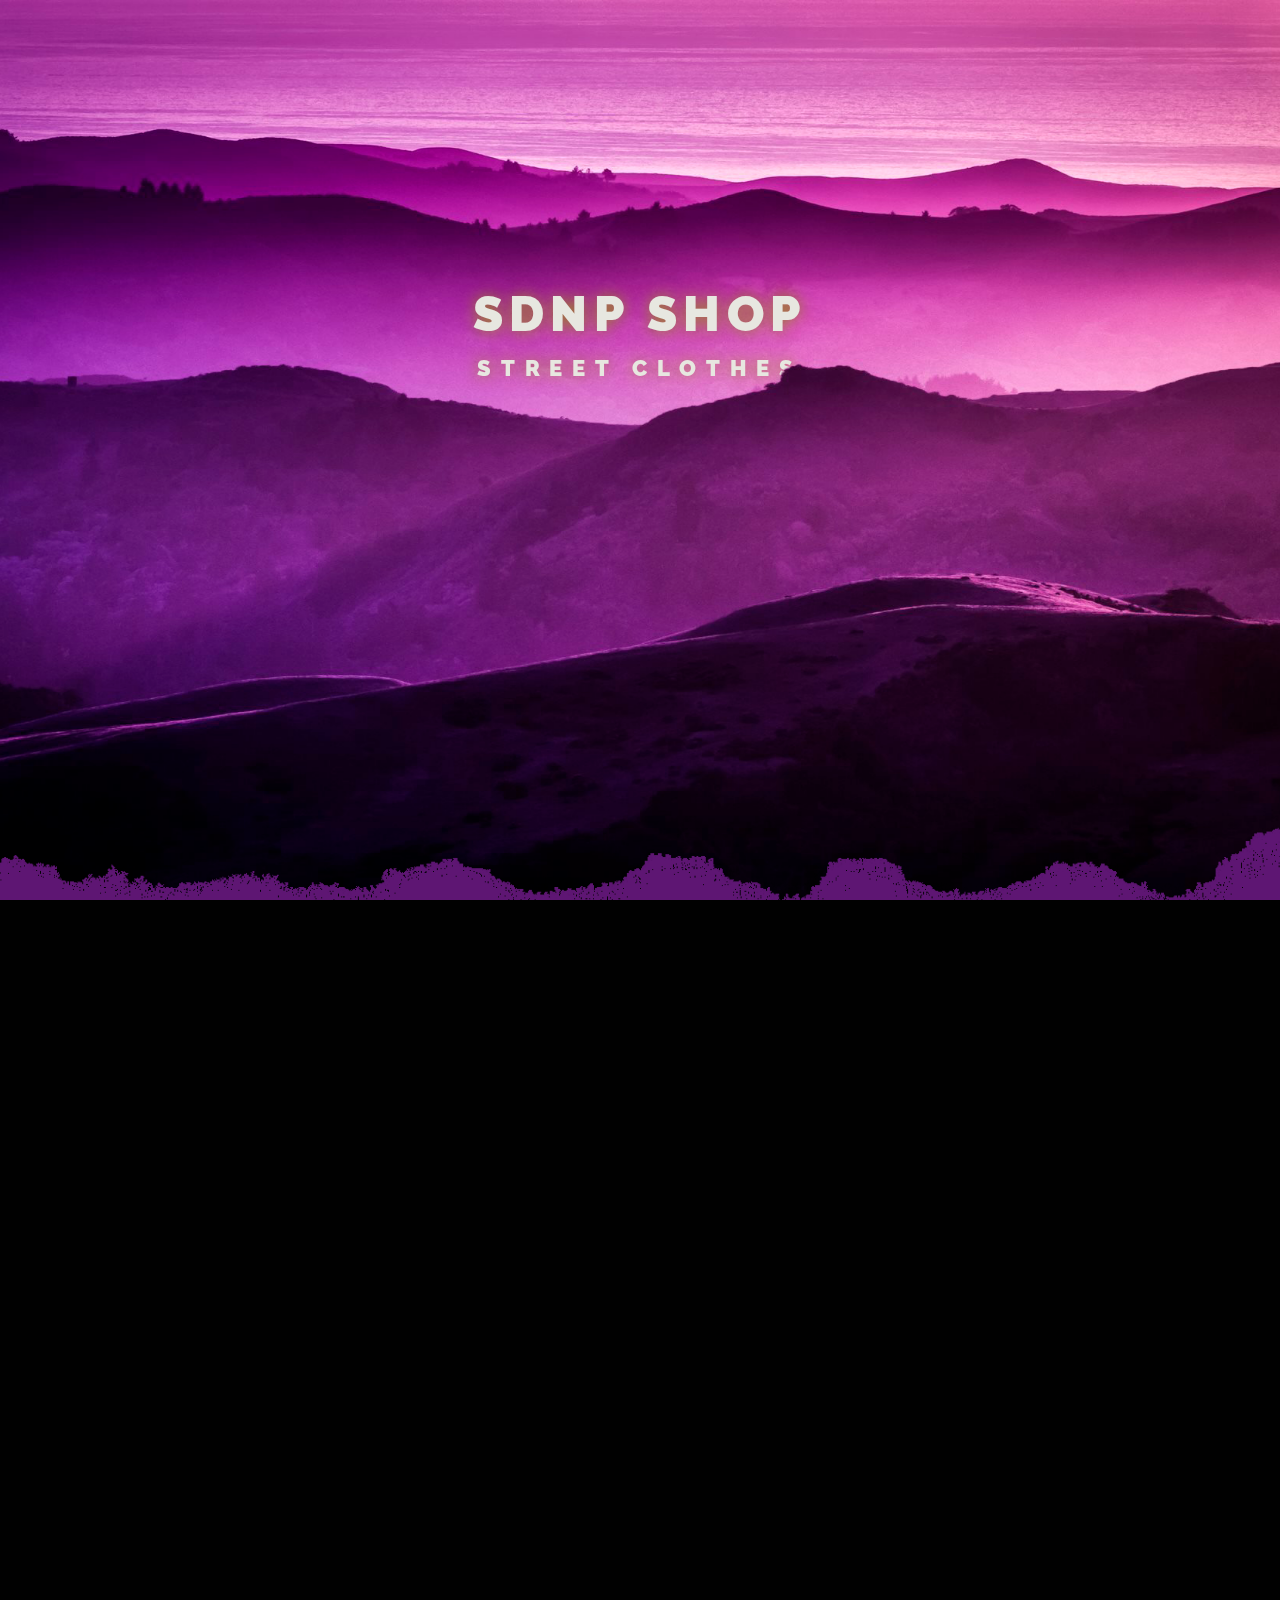
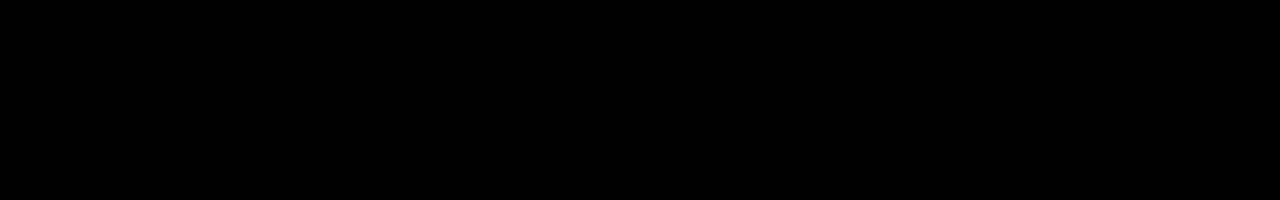
<file: SDNPshop/myfirstproject/index.html>
<!DOCTYPE html>
<html lang="en">
<head>

	<meta charset="UTF-8">
	<meta http-equiv="X-UA-Compatible" content="IE=edge">
	<meta name="viewport" content="width=device-width, initial-scale=1.0">

	<title>Document</title>

	<link rel="stylesheet" href="css/main.css">

	<script src="libs/gsap/gsap.min.js" defer></script>
	<script src="libs/gsap/ScrollTrigger.min.js" defer></script>
	<script src="libs/gsap/ScrollSmoother.min.js" defer></script>

	<script src="js/app.js" defer></script>

</head>
<body>

	<div class="wrapper">
		<div class="content">

			<header class="main-header">
				<div class="layers">
					<div class="layer__header">
						<div class="layers__caption">SDNP shop</div>
						<div class="layers__title">Street clothes</div>
					</div>
					<div class="layer layers__base" style="background-image: url(img/layer2.3.png);"></div>
					<div class="layer layers__middle" style="background-image: url(img/layer2.png);"></div>
					<div class="layer layers__front" style="background-image: url(img/layer2.1.png);"></div>
				</div>
			</header>
		
			<article class="main-article" style="background-image: url();">
				<div class="main-article__content">
					<h2 class="main-article__header"><a href="./Футболки.html" class="header-menu_link">Тут должен быть основыной сайт)</a></h2>
					<p class="main-article__paragraph"></p>
				</div>
				<div class="copy">© SDNP.inc</div>
			</article>

		</div>
	</div>

</body>
</html>
</file>
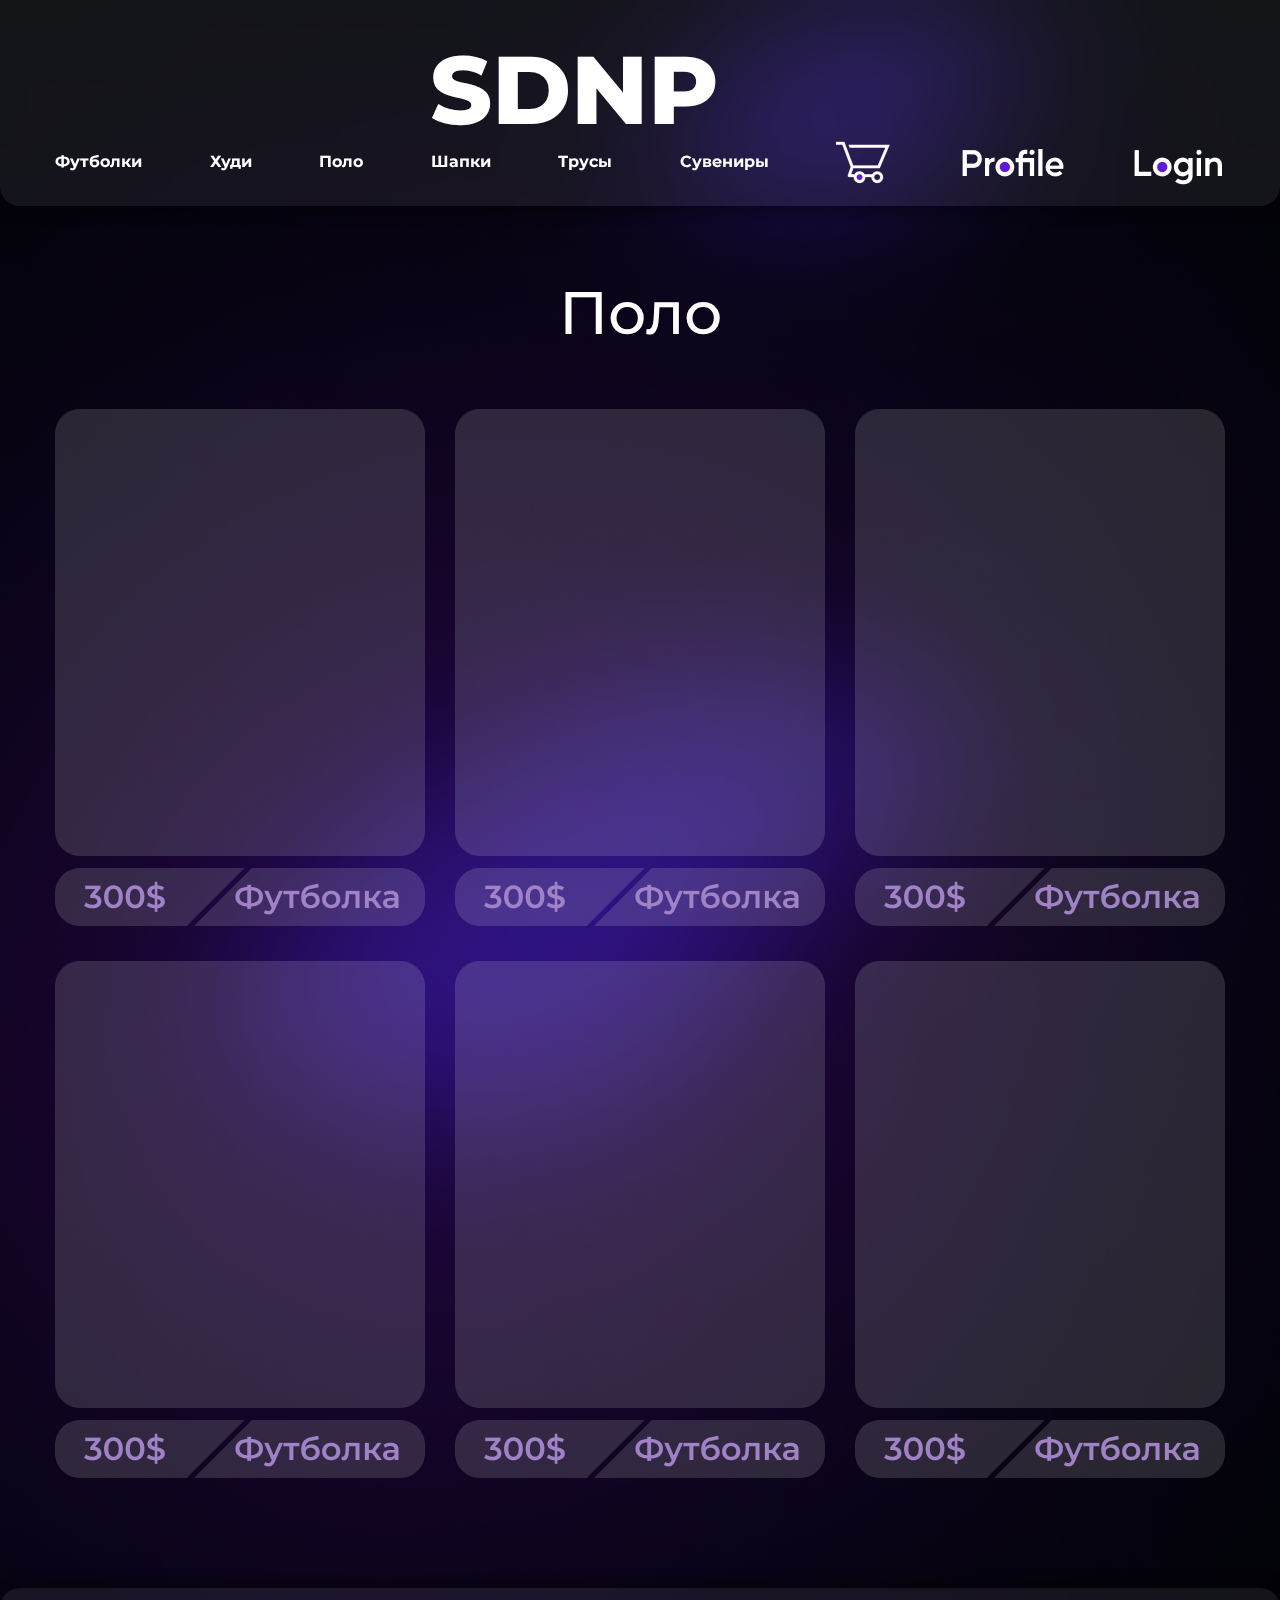
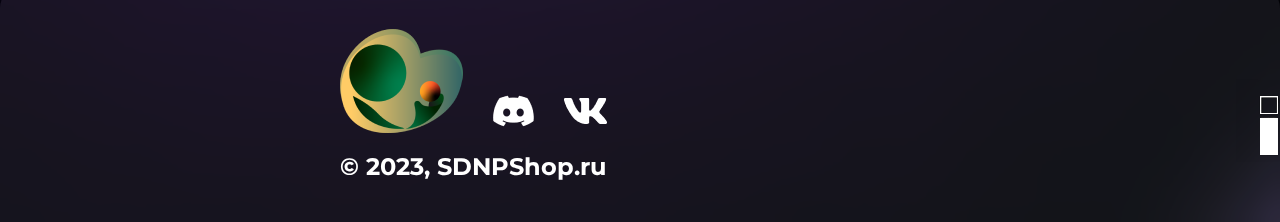
<file: SDNPshop/myfirstproject/Поло.html>
<!DOCTYPE html>
<html lang="ru">
  <head>
    <meta charset="UTF-8"/>
    <link rel="stylesheet" href="css/style.css" />
    <title>SDNPShop</title>
  </head>
  <body>
    <nav class="header">
      <div class="header-logo">
        <a href="./index.html" class="logo">
          <strong>SDNP</strong><small>Shop</small>
        </a>
      </div>
      <ul class="header-menu">
        <li class="header-menu_item"><a href="./Футболки.html" class="header-menu_link">Футболки</a></li>
        <li class="header-menu_item"><a href="./Худи.html" class="header-menu_link">Худи</a></li>
        <li class="header-menu_item"><a href="./Поло.html" class="header-menu_link">Поло</a></li>
        <li class="header-menu_item"><a href="./Шапки.html" class="header-menu_link">Шапки</a></li>
        <li class="header-menu_item"><a href="./Трусы.html" class="header-menu_link">Трусы</a></li>
        <li class="header-menu_item"><a href="./Сувениры.html" class="header-menu_link">Сувениры</a></li>
        <li class="header-menu_img"><a href="#" class="header-menu_img"><img src="img/корзина.png"></a></li>
        <li class="header-menu_img"><a href="#" class="header-menu_img"><img src="img/profile.png"></a></li>
        <li class="header-menu_img"><a href="#" class="header-menu_img"><img src="img/Login.png"></a></li>
      </ul>
    </nav>


    <main class="section">
      <div class="container">
        <h1 class="title-1">Поло</h1>
        <ul class="projects">
          <li class="project">
            <img src="img/image.png" alt="" class="project_img">
            <button class="project_title">
              <img src="img/button.png" alt="" class="project_button">
            </button>
          </li>
          <li class="project">
            <img src="img/image.png" alt="" class="project_img">
            <button class="project_title">
              <img src="img/button.png" alt="" class="project_button">
            </button>
          </li>
          <li class="project">
            <img src="img/image.png" alt="" class="project_img">
            <button class="project_title">
              <img src="img/button.png" alt="" class="project_button">
            </button>
          </li>
          <li class="project">
            <img src="img/image.png" alt="" class="project_img">
            <button class="project_title">
              <img src="img/button.png" alt="" class="project_button">
            </button>
          </li>
          <li class="project">
            <img src="img/image.png" alt="" class="project_img">
            <button class="project_title">
              <img src="img/button.png" alt="" class="project_button">
            </button>
          </li>
          <li class="project">
            <img src="img/image.png" alt="" class="project_img">
            <button class="project_title">
              <img src="img/button.png" alt="" class="project_button">
            </button>
          </li>
        </ul>
      </div>
    </main>

    <div class="footer">
      <div class="container_lower">
        <div class="row">
          <div class="Group_1">
            <div class="Group_1_row">
              <a class="footer_img"><img src="img/Лого.png"></a>
              <a href="https://discord.gg/MNrpajjD" class="footer_img_2"><img src="img/Discord.png"></a>
              <a href="#" class="footer_img_2"><img src="img/VK.png"></a>
            </div>  
            <h1 class="title-2">© 2023, SDNPShop.ru</h1>
          </div>
          <div class="Group_2">
            <a href="https://tpu.ru/" class="footer_img_3"><img src="img/TPU.png"></a>
          </div>
        </div>
      </div>
    </div>  



    





  </body>
</html>
</file>
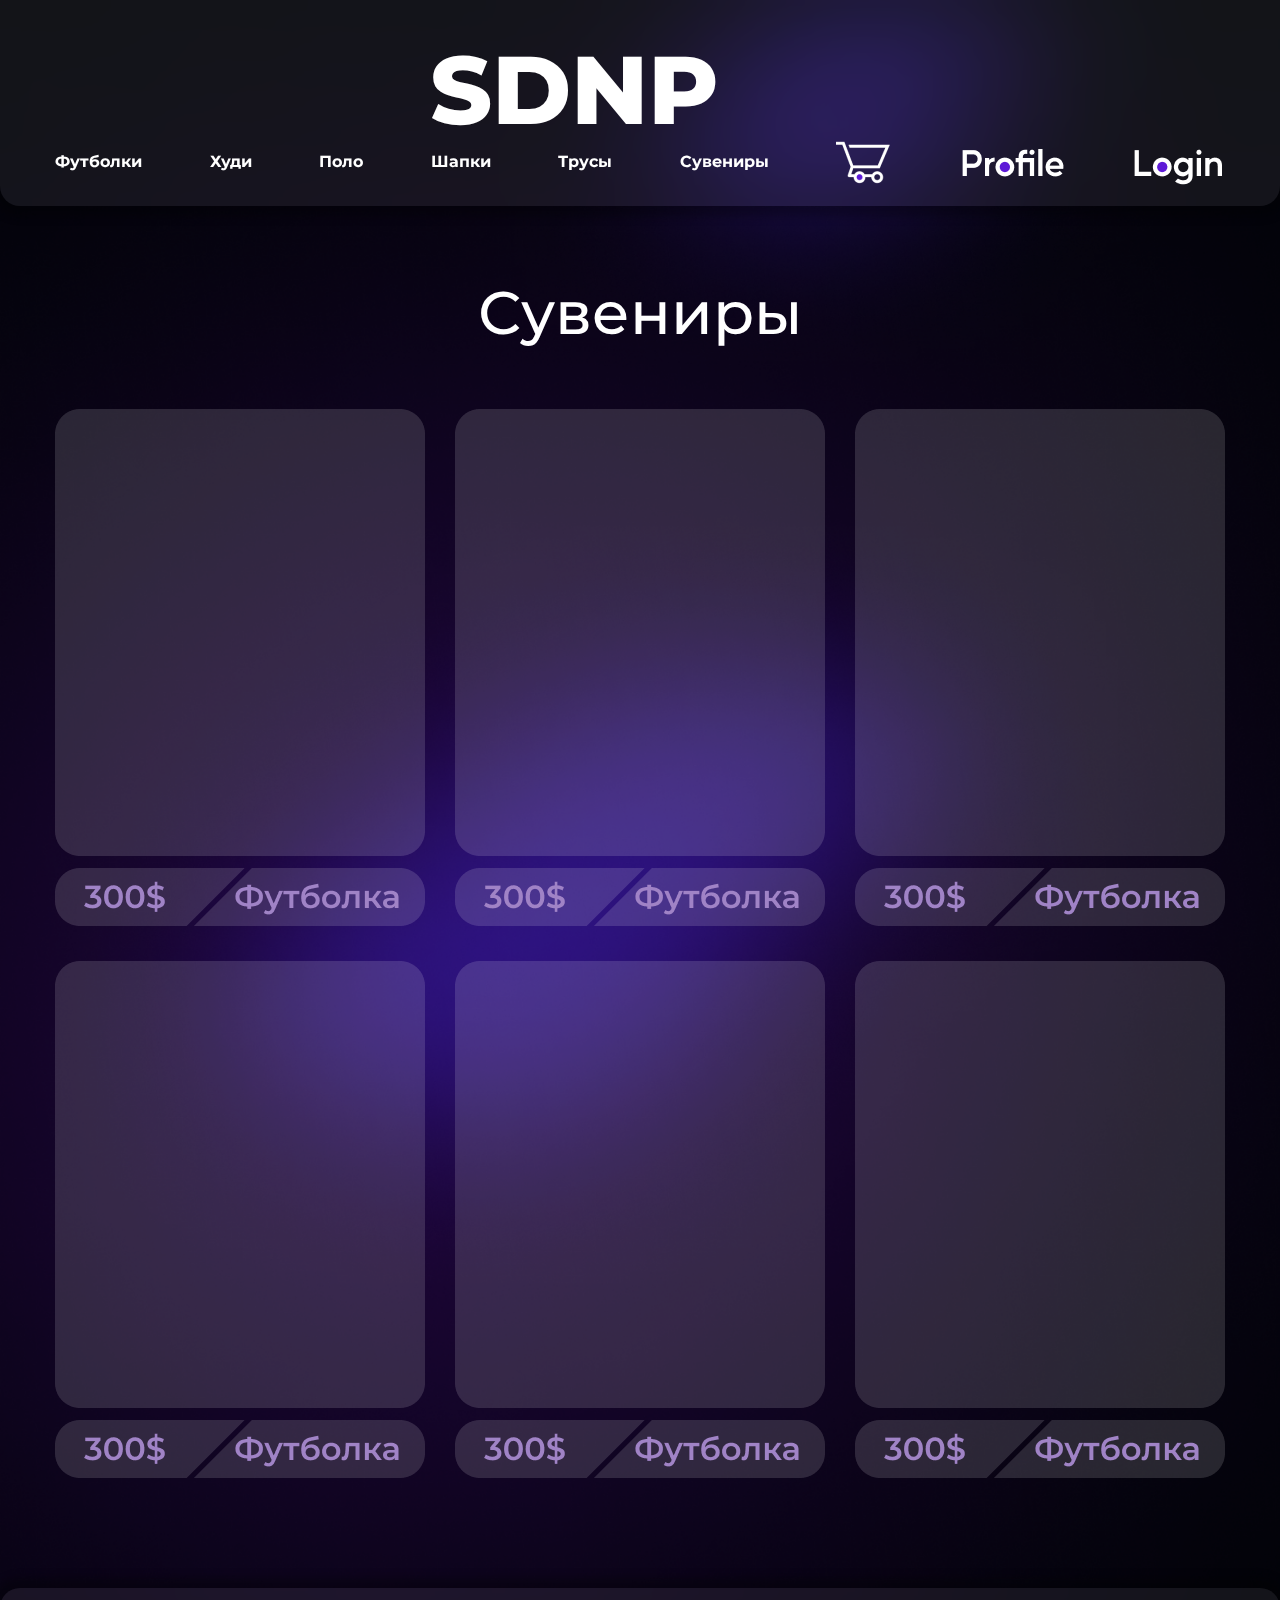
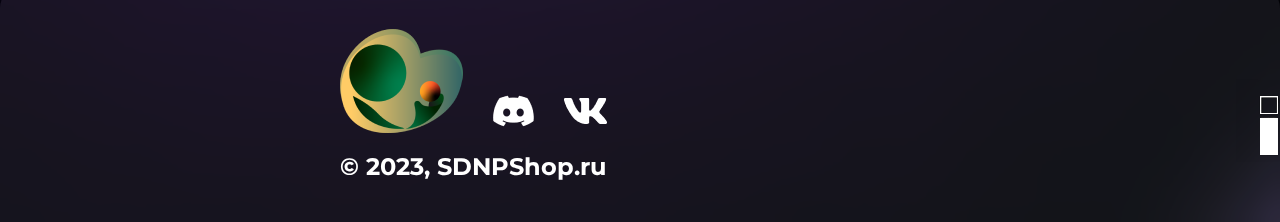
<file: SDNPshop/myfirstproject/Сувениры.html>
<!DOCTYPE html>
<html lang="ru">
  <head>
    <meta charset="UTF-8"/>
    <link rel="stylesheet" href="css/style.css" />
    <title>SDNPShop</title>
  </head>
  <body>
    <nav class="header">
      <div class="header-logo">
        <a href="./index.html" class="logo">
          <strong>SDNP</strong><small>Shop</small>
        </a>
      </div>
      <ul class="header-menu">
        <li class="header-menu_item"><a href="./Футболки.html" class="header-menu_link">Футболки</a></li>
        <li class="header-menu_item"><a href="./Худи.html" class="header-menu_link">Худи</a></li>
        <li class="header-menu_item"><a href="./Поло.html" class="header-menu_link">Поло</a></li>
        <li class="header-menu_item"><a href="./Шапки.html" class="header-menu_link">Шапки</a></li>
        <li class="header-menu_item"><a href="./Трусы.html" class="header-menu_link">Трусы</a></li>
        <li class="header-menu_item"><a href="./Сувениры.html" class="header-menu_link">Сувениры</a></li>
        <li class="header-menu_img"><a href="#" class="header-menu_img"><img src="img/корзина.png"></a></li>
        <li class="header-menu_img"><a href="#" class="header-menu_img"><img src="img/profile.png"></a></li>
        <li class="header-menu_img"><a href="#" class="header-menu_img"><img src="img/Login.png"></a></li>
      </ul>
    </nav>


    <main class="section">
      <div class="container">
        <h1 class="title-1">Сувениры</h1>
        <ul class="projects">
          <li class="project">
            <img src="img/image.png" alt="" class="project_img">
            <button class="project_title">
              <img src="img/button.png" alt="" class="project_button">
            </button>
          </li>
          <li class="project">
            <img src="img/image.png" alt="" class="project_img">
            <button class="project_title">
              <img src="img/button.png" alt="" class="project_button">
            </button>
          </li>
          <li class="project">
            <img src="img/image.png" alt="" class="project_img">
            <button class="project_title">
              <img src="img/button.png" alt="" class="project_button">
            </button>
          </li>
          <li class="project">
            <img src="img/image.png" alt="" class="project_img">
            <button class="project_title">
              <img src="img/button.png" alt="" class="project_button">
            </button>
          </li>
          <li class="project">
            <img src="img/image.png" alt="" class="project_img">
            <button class="project_title">
              <img src="img/button.png" alt="" class="project_button">
            </button>
          </li>
          <li class="project">
            <img src="img/image.png" alt="" class="project_img">
            <button class="project_title">
              <img src="img/button.png" alt="" class="project_button">
            </button>
          </li>
        </ul>
      </div>
    </main>

    <div class="footer">
      <div class="container_lower">
        <div class="row">
          <div class="Group_1">
            <div class="Group_1_row">
              <a class="footer_img"><img src="img/Лого.png"></a>
              <a href="https://discord.gg/MNrpajjD" class="footer_img_2"><img src="img/Discord.png"></a>
              <a href="#" class="footer_img_2"><img src="img/VK.png"></a>
            </div>  
            <h1 class="title-2">© 2023, SDNPShop.ru</h1>
          </div>
          <div class="Group_2">
            <a href="https://tpu.ru/" class="footer_img_3"><img src="img/TPU.png"></a>
          </div>
        </div>
      </div>
    </div>  



    





  </body>
</html>
</file>
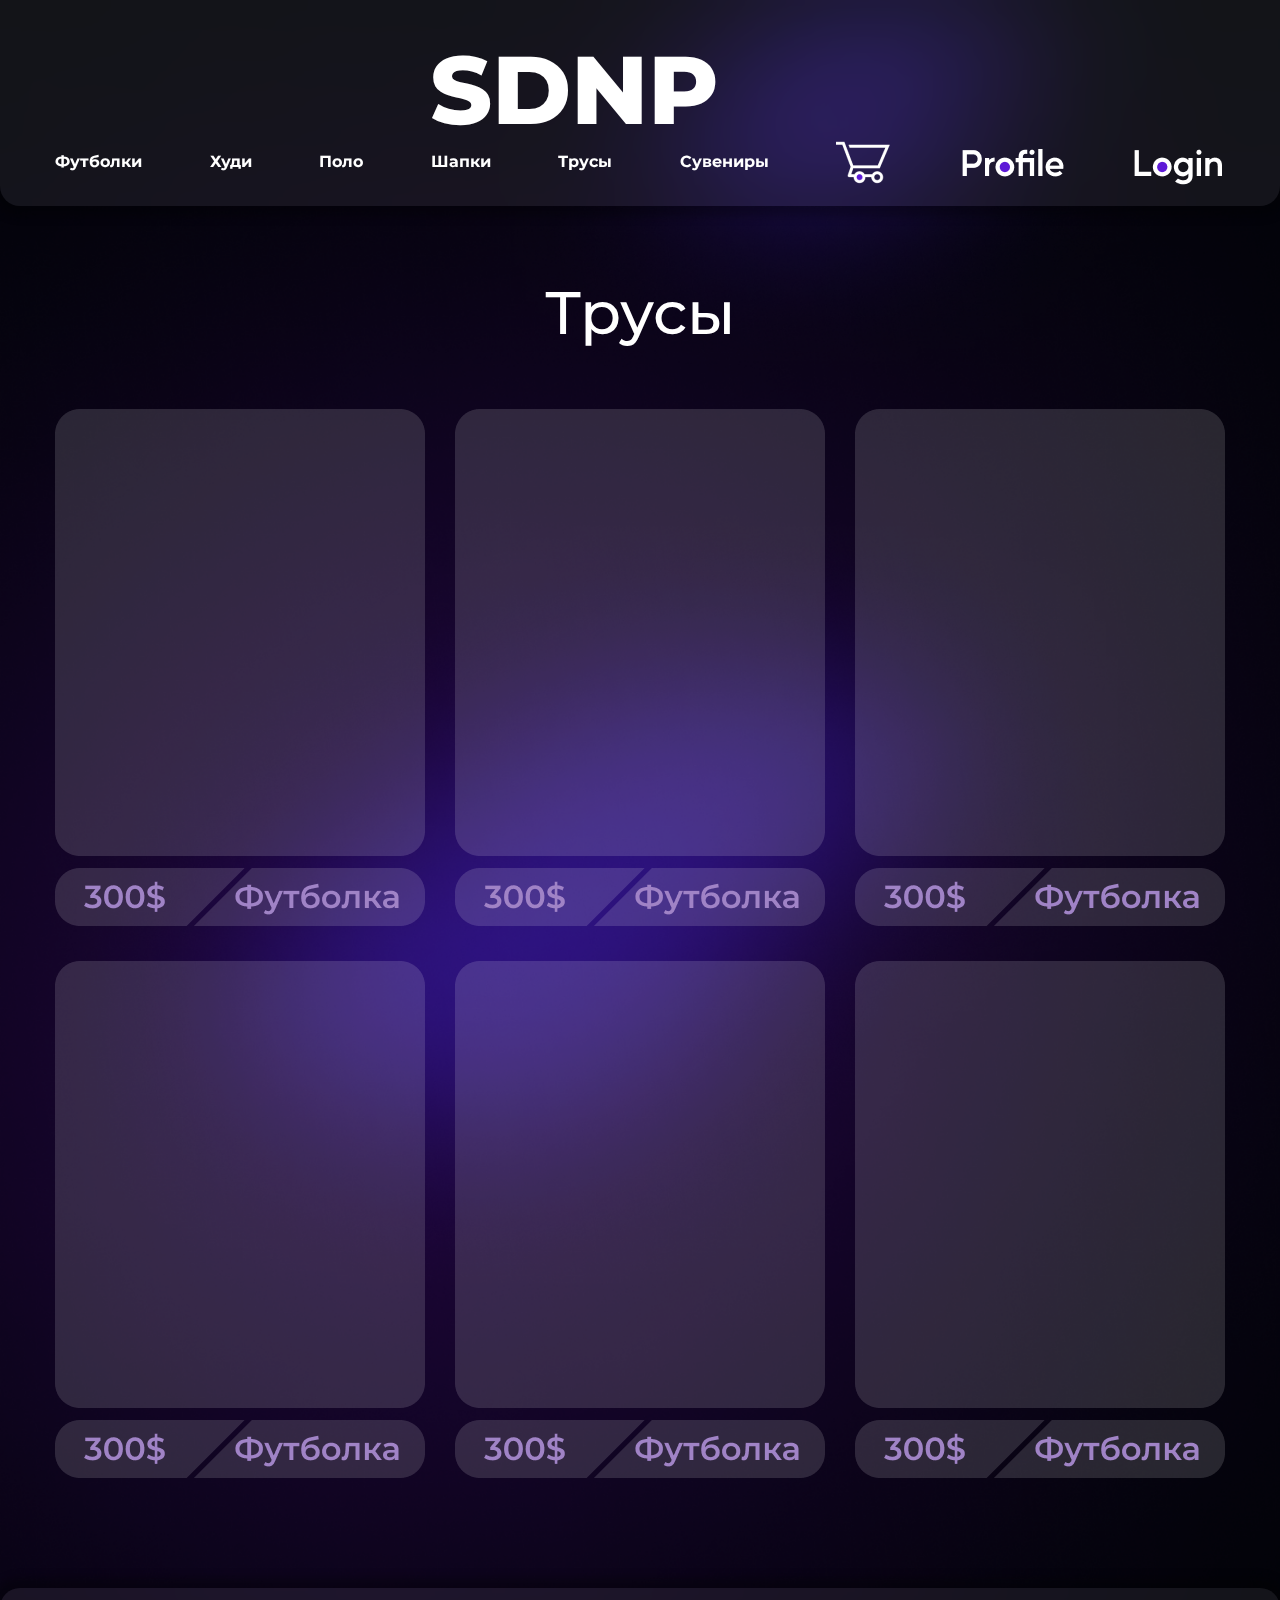
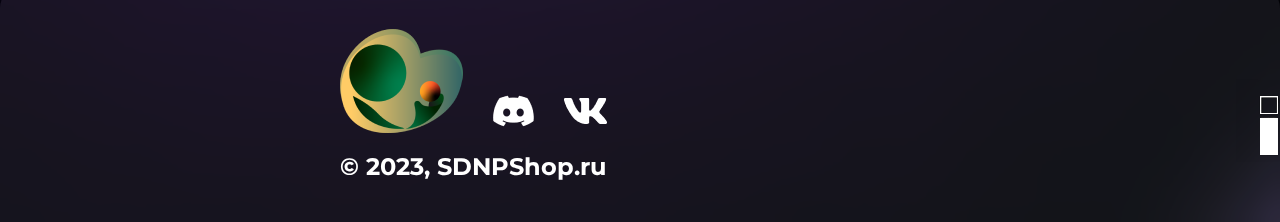
<file: SDNPshop/myfirstproject/Трусы.html>
<!DOCTYPE html>
<html lang="ru">
  <head>
    <meta charset="UTF-8"/>
    <link rel="stylesheet" href="css/style.css" />
    <title>SDNPShop</title>
  </head>
  <body>
    <nav class="header">
      <div class="header-logo">
        <a href="./index.html" class="logo">
          <strong>SDNP</strong><small>Shop</small>
        </a>
      </div>
      <ul class="header-menu">
        <li class="header-menu_item"><a href="./Футболки.html" class="header-menu_link">Футболки</a></li>
        <li class="header-menu_item"><a href="./Худи.html" class="header-menu_link">Худи</a></li>
        <li class="header-menu_item"><a href="./Поло.html" class="header-menu_link">Поло</a></li>
        <li class="header-menu_item"><a href="./Шапки.html" class="header-menu_link">Шапки</a></li>
        <li class="header-menu_item"><a href="./Трусы.html" class="header-menu_link">Трусы</a></li>
        <li class="header-menu_item"><a href="./Сувениры.html" class="header-menu_link">Сувениры</a></li>
        <li class="header-menu_img"><a href="#" class="header-menu_img"><img src="img/корзина.png"></a></li>
        <li class="header-menu_img"><a href="#" class="header-menu_img"><img src="img/profile.png"></a></li>
        <li class="header-menu_img"><a href="#" class="header-menu_img"><img src="img/Login.png"></a></li>
      </ul>
    </nav>


    <main class="section">
      <div class="container">
        <h1 class="title-1">Трусы</h1>
        <ul class="projects">
          <li class="project">
            <img src="img/image.png" alt="" class="project_img">
            <button class="project_title">
              <img src="img/button.png" alt="" class="project_button">
            </button>
          </li>
          <li class="project">
            <img src="img/image.png" alt="" class="project_img">
            <button class="project_title">
              <img src="img/button.png" alt="" class="project_button">
            </button>
          </li>
          <li class="project">
            <img src="img/image.png" alt="" class="project_img">
            <button class="project_title">
              <img src="img/button.png" alt="" class="project_button">
            </button>
          </li>
          <li class="project">
            <img src="img/image.png" alt="" class="project_img">
            <button class="project_title">
              <img src="img/button.png" alt="" class="project_button">
            </button>
          </li>
          <li class="project">
            <img src="img/image.png" alt="" class="project_img">
            <button class="project_title">
              <img src="img/button.png" alt="" class="project_button">
            </button>
          </li>
          <li class="project">
            <img src="img/image.png" alt="" class="project_img">
            <button class="project_title">
              <img src="img/button.png" alt="" class="project_button">
            </button>
          </li>
        </ul>
      </div>
    </main>

    <div class="footer">
      <div class="container_lower">
        <div class="row">
          <div class="Group_1">
            <div class="Group_1_row">
              <a class="footer_img"><img src="img/Лого.png"></a>
              <a href="https://discord.gg/MNrpajjD" class="footer_img_2"><img src="img/Discord.png"></a>
              <a href="#" class="footer_img_2"><img src="img/VK.png"></a>
            </div>  
            <h1 class="title-2">© 2023, SDNPShop.ru</h1>
          </div>
          <div class="Group_2">
            <a href="https://tpu.ru/" class="footer_img_3"><img src="img/TPU.png"></a>
          </div>
        </div>
      </div>
    </div>  



    





  </body>
</html>
</file>
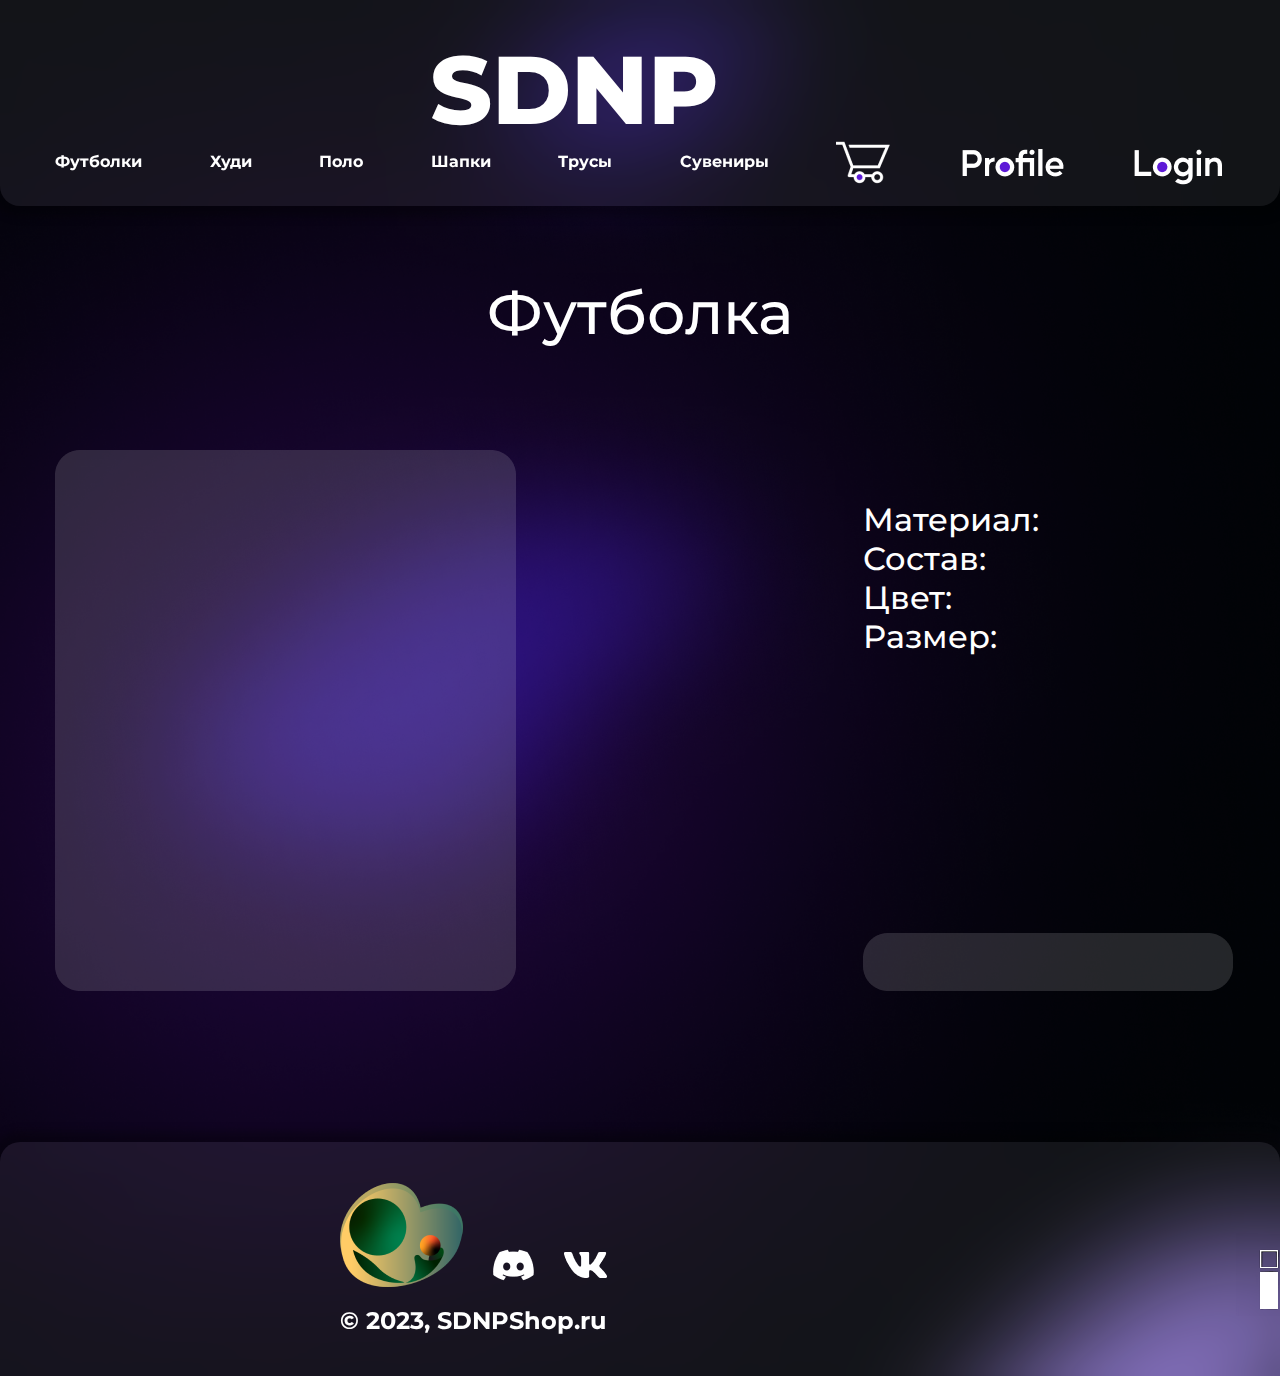
<file: SDNPshop/myfirstproject/Футболка.html>
<!DOCTYPE html>
<html lang="ru">
  <head>
    <meta charset="UTF-8"/>
    <link rel="stylesheet" href="css/style.css" />
    <title>SDNPShop</title>
  </head>
  <body>
    <nav class="header">
      <div class="header-logo">
        <a href="./index.html" class="logo">
          <strong>SDNP</strong><small>Shop</small>
        </a>
      </div>
      <ul class="header-menu">
        <li class="header-menu_item"><a href="./Футболки.html" class="header-menu_link">Футболки</a></li>
        <li class="header-menu_item"><a href="./Худи.html" class="header-menu_link">Худи</a></li>
        <li class="header-menu_item"><a href="./Поло.html" class="header-menu_link">Поло</a></li>
        <li class="header-menu_item"><a href="./Шапки.html" class="header-menu_link">Шапки</a></li>
        <li class="header-menu_item"><a href="./Трусы.html" class="header-menu_link">Трусы</a></li>
        <li class="header-menu_item"><a href="./Сувениры.html" class="header-menu_link">Сувениры</a></li>
        <li class="header-menu_img"><a href="#" class="header-menu_img"><img src="img/корзина.png"></a></li>
        <li class="header-menu_img"><a href="#" class="header-menu_img"><img src="img/profile.png"></a></li>
        <li class="header-menu_img"><a href="#" class="header-menu_img"><img src="img/Login.png"></a></li>
      </ul>
    </nav>


    <main class="section">
      <div class="container">
        <h1 class="title-1">Футболка</h1>
          <div class="product_lower">
            <div class="product_row">
              <div class="product_group_1">
                <div class="product_group_1_row">
                  <a class="product_img"><img src="img/товар.png"></a>
                </div>  
              </div>
              <div class="Group_2">
                <div class="Specifications">
                  <p>Материал:</p>
                  <p>Состав:</p>
                  <p>Цвет:</p>
                  <p>Размер:</p>
                </div>
                <div class="Price">
                  <a class="product_img"><img src="img/Price_button.png"></a>
                </div>
              </div>
            </div>
          </div>
      </div>
    </main>

    <div class="footer">
      <div class="container_lower">
        <div class="row">
          <div class="Group_1">
            <div class="Group_1_row">
              <a class="footer_img"><img src="img/Лого.png"></a>
              <a href="https://discord.gg/MNrpajjD" class="footer_img_2"><img src="img/Discord.png"></a>
              <a href="#" class="footer_img_2"><img src="img/VK.png"></a>
            </div>  
            <h1 class="title-2">© 2023, SDNPShop.ru</h1>
          </div>
          <div class="Group_2">
            <a href="https://tpu.ru/" class="footer_img_3"><img src="img/TPU.png"></a>
          </div>
        </div>
      </div>
    </div>  



    





  </body>
</html>
</file>
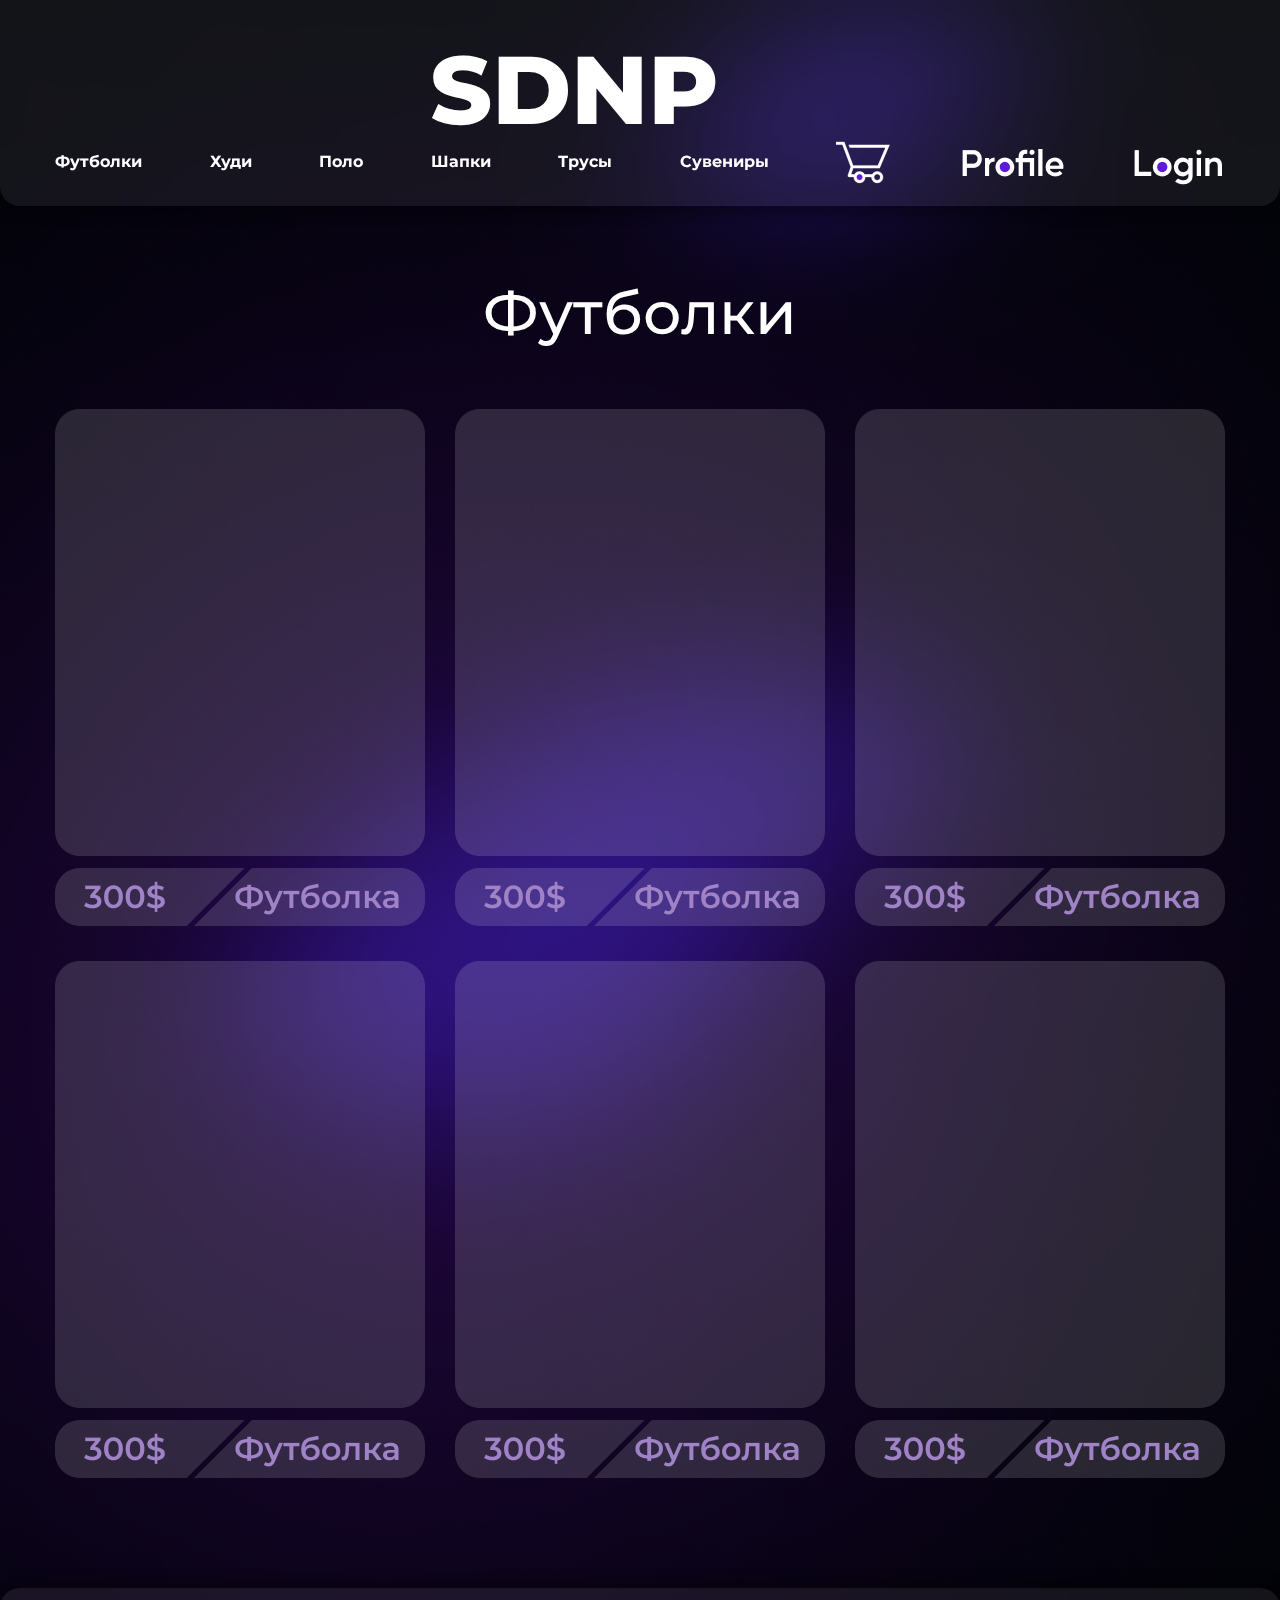
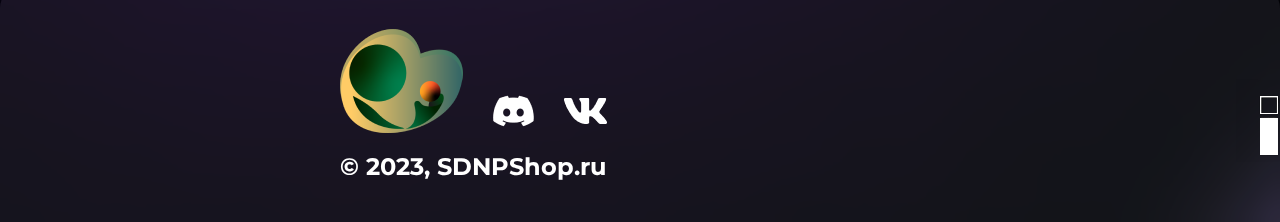
<file: SDNPshop/myfirstproject/Футболки.html>
<!DOCTYPE html>
<html lang="ru">
  <head>
    <meta charset="UTF-8"/>
    <link rel="stylesheet" href="css/style.css" />
    <title>SDNPShop</title>
  </head>
  <body>
    <nav class="header">
      <div class="header-logo">
        <a href="./index.html" class="logo">
          <strong>SDNP</strong><small>Shop</small>
        </a>
      </div>
      <ul class="header-menu">
        <li class="header-menu_item"><a href="./Футболки.html" class="header-menu_link">Футболки</a></li>
        <li class="header-menu_item"><a href="./Худи.html" class="header-menu_link">Худи</a></li>
        <li class="header-menu_item"><a href="./Поло.html" class="header-menu_link">Поло</a></li>
        <li class="header-menu_item"><a href="./Шапки.html" class="header-menu_link">Шапки</a></li>
        <li class="header-menu_item"><a href="./Трусы.html" class="header-menu_link">Трусы</a></li>
        <li class="header-menu_item"><a href="./Сувениры.html" class="header-menu_link">Сувениры</a></li>
        <li class="header-menu_img"><a href="#" class="header-menu_img"><img src="img/корзина.png"></a></li>
        <li class="header-menu_img"><a href="#" class="header-menu_img"><img src="img/profile.png"></a></li>
        <li class="header-menu_img"><a href="#" class="header-menu_img"><img src="img/Login.png"></a></li>
      </ul>
    </nav>


    <main class="section">
      <div class="container">
        <h1 class="title-1">Футболки</h1>
        <ul class="projects">
          <li class="project">
            <img src="img/image.png" alt="" class="project_img">
            <a class="project_title" href="./Футболка.html">
              <img src="img/button.png" alt="" class="project_button">
            </a>
          </li>
          <li class="project">
            <img src="img/image.png" alt="" class="project_img">
            <a class="project_title">
              <img src="img/button.png" alt="" class="project_button">
            </a>
          </li>
          <li class="project">
            <img src="img/image.png" alt="" class="project_img">
            <a class="project_title">
              <img src="img/button.png" alt="" class="project_button">
            </a>
          </li>
          <li class="project">
            <img src="img/image.png" alt="" class="project_img">
            <a class="project_title">
              <img src="img/button.png" alt="" class="project_button">
            </a>
          </li>
          <li class="project">
            <img src="img/image.png" alt="" class="project_img">
            <a class="project_title">
              <img src="img/button.png" alt="" class="project_button">
            </a>
          </li>
          <li class="project">
            <img src="img/image.png" alt="" class="project_img">
            <a class="project_title">
              <img src="img/button.png" alt="" class="project_button">
            </a>
          </li>
        </ul>
      </div>
    </main>

    <div class="footer">
      <div class="container_lower">
        <div class="row">
          <div class="Group_1">
            <div class="Group_1_row">
              <a class="footer_img"><img src="img/Лого.png"></a>
              <a href="https://discord.gg/MNrpajjD" class="footer_img_2"><img src="img/Discord.png"></a>
              <a href="#" class="footer_img_2"><img src="img/VK.png"></a>
            </div>  
            <h1 class="title-2">© 2023, SDNPShop.ru</h1>
          </div>
          <div class="Group_2">
            <a href="https://tpu.ru/" class="footer_img_3"><img src="img/TPU.png"></a>
          </div>
        </div>
      </div>
    </div>  



    





  </body>
</html>
</file>
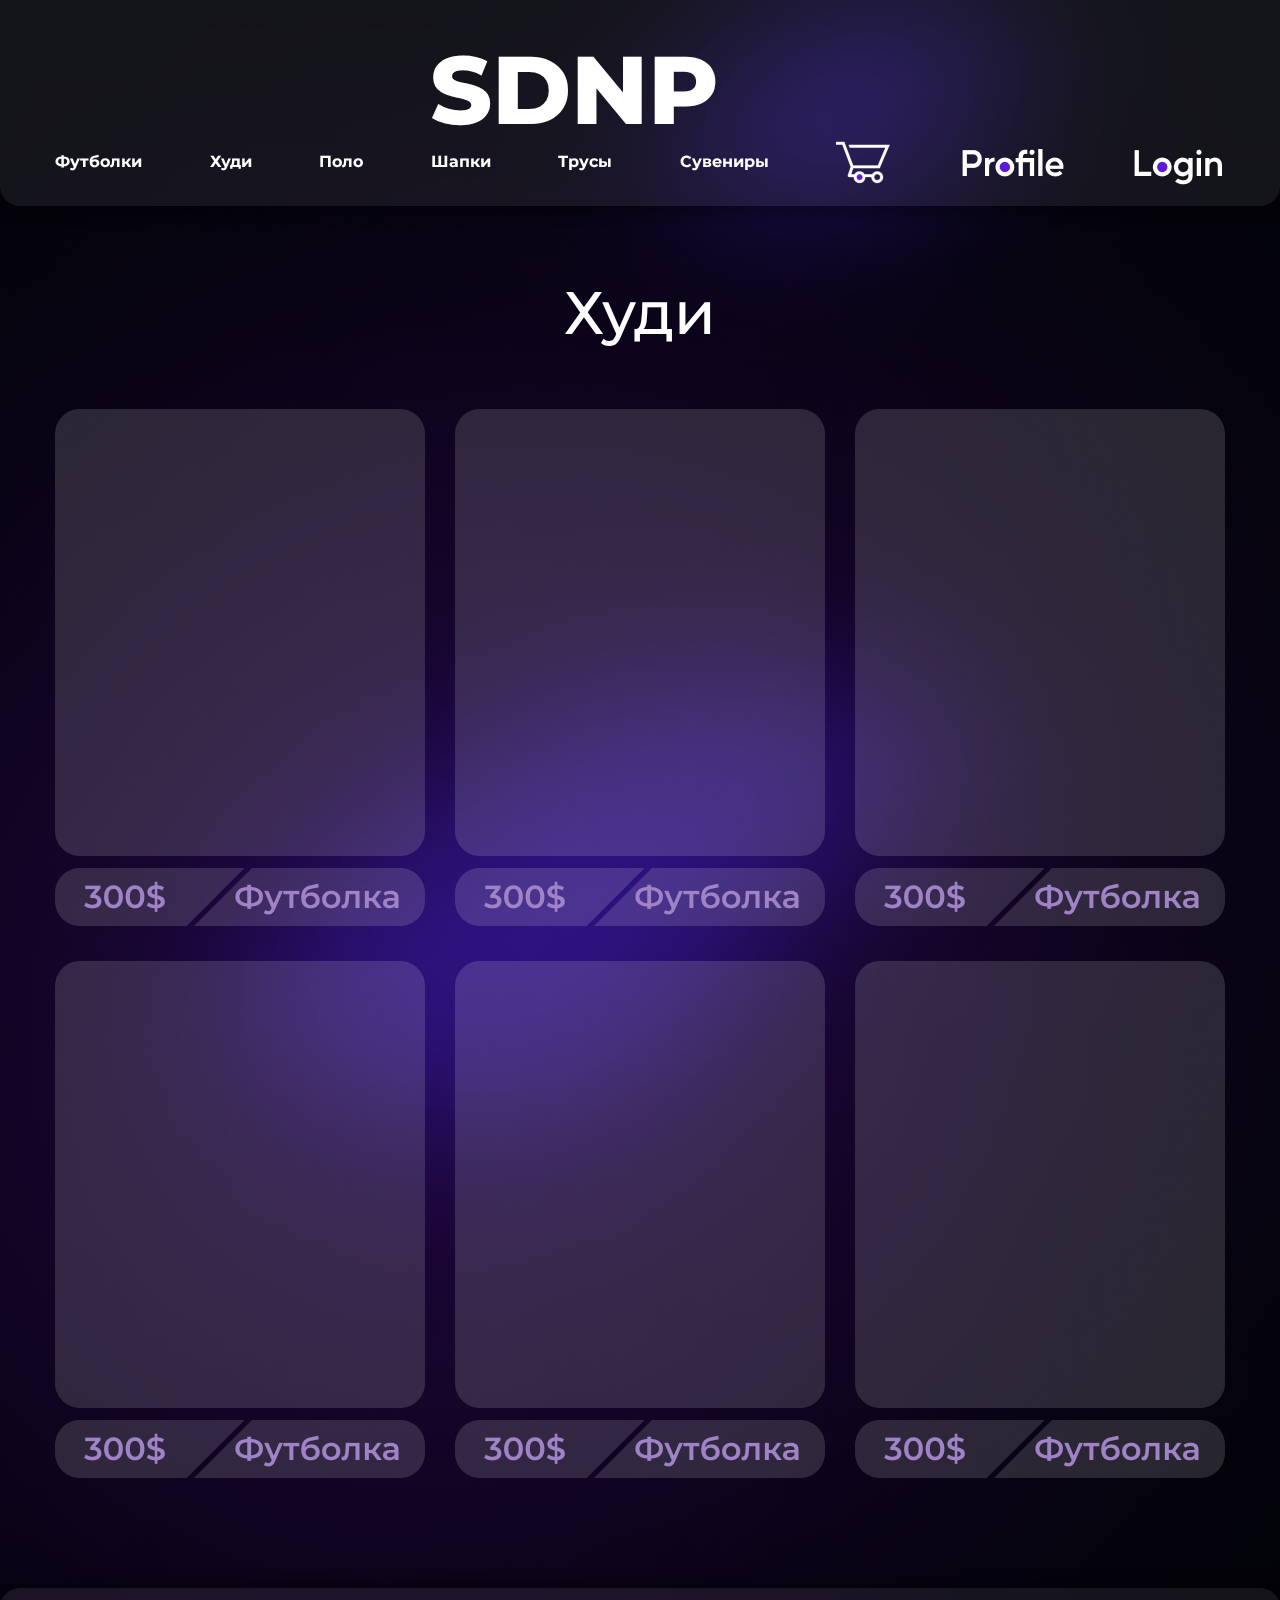
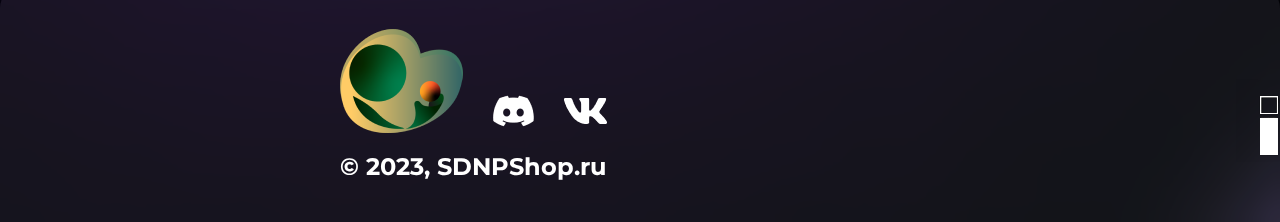
<file: SDNPshop/myfirstproject/Худи.html>
<!DOCTYPE html>
<html lang="ru">
  <head>
    <meta charset="UTF-8"/>
    <link rel="stylesheet" href="css/style.css" />
    <title>SDNPShop</title>
  </head>
  <body>
    <nav class="header">
      <div class="header-logo">
        <a href="./index.html" class="logo">
          <strong>SDNP</strong><small>Shop</small>
        </a>
      </div>
      <ul class="header-menu">
        <li class="header-menu_item"><a href="./Футболки.html" class="header-menu_link">Футболки</a></li>
        <li class="header-menu_item"><a href="./Худи.html" class="header-menu_link">Худи</a></li>
        <li class="header-menu_item"><a href="./Поло.html" class="header-menu_link">Поло</a></li>
        <li class="header-menu_item"><a href="./Шапки.html" class="header-menu_link">Шапки</a></li>
        <li class="header-menu_item"><a href="./Трусы.html" class="header-menu_link">Трусы</a></li>
        <li class="header-menu_item"><a href="./Сувениры.html" class="header-menu_link">Сувениры</a></li>
        <li class="header-menu_img"><a href="#" class="header-menu_img"><img src="img/корзина.png"></a></li>
        <li class="header-menu_img"><a href="#" class="header-menu_img"><img src="img/profile.png"></a></li>
        <li class="header-menu_img"><a href="#" class="header-menu_img"><img src="img/Login.png"></a></li>
      </ul>
    </nav>


    <main class="section">
      <div class="container">
        <h1 class="title-1">Худи</h1>
        <ul class="projects">
          <li class="project">
            <img src="img/image.png" alt="" class="project_img">
            <button class="project_title">
              <img src="img/button.png" alt="" class="project_button">
            </button>
          </li>
          <li class="project">
            <img src="img/image.png" alt="" class="project_img">
            <button class="project_title">
              <img src="img/button.png" alt="" class="project_button">
            </button>
          </li>
          <li class="project">
            <img src="img/image.png" alt="" class="project_img">
            <button class="project_title">
              <img src="img/button.png" alt="" class="project_button">
            </button>
          </li>
          <li class="project">
            <img src="img/image.png" alt="" class="project_img">
            <button class="project_title">
              <img src="img/button.png" alt="" class="project_button">
            </button>
          </li>
          <li class="project">
            <img src="img/image.png" alt="" class="project_img">
            <button class="project_title">
              <img src="img/button.png" alt="" class="project_button">
            </button>
          </li>
          <li class="project">
            <img src="img/image.png" alt="" class="project_img">
            <button class="project_title">
              <img src="img/button.png" alt="" class="project_button">
            </button>
          </li>
        </ul>
      </div>
    </main>

    <div class="footer">
      <div class="container_lower">
        <div class="row">
          <div class="Group_1">
            <div class="Group_1_row">
              <a class="footer_img"><img src="img/Лого.png"></a>
              <a href="https://discord.gg/MNrpajjD" class="footer_img_2"><img src="img/Discord.png"></a>
              <a href="#" class="footer_img_2"><img src="img/VK.png"></a>
            </div>  
            <h1 class="title-2">© 2023, SDNPShop.ru</h1>
          </div>
          <div class="Group_2">
            <a href="https://tpu.ru/" class="footer_img_3"><img src="img/TPU.png"></a>
          </div>
        </div>
      </div>
    </div>  



    





  </body>
</html>
</file>
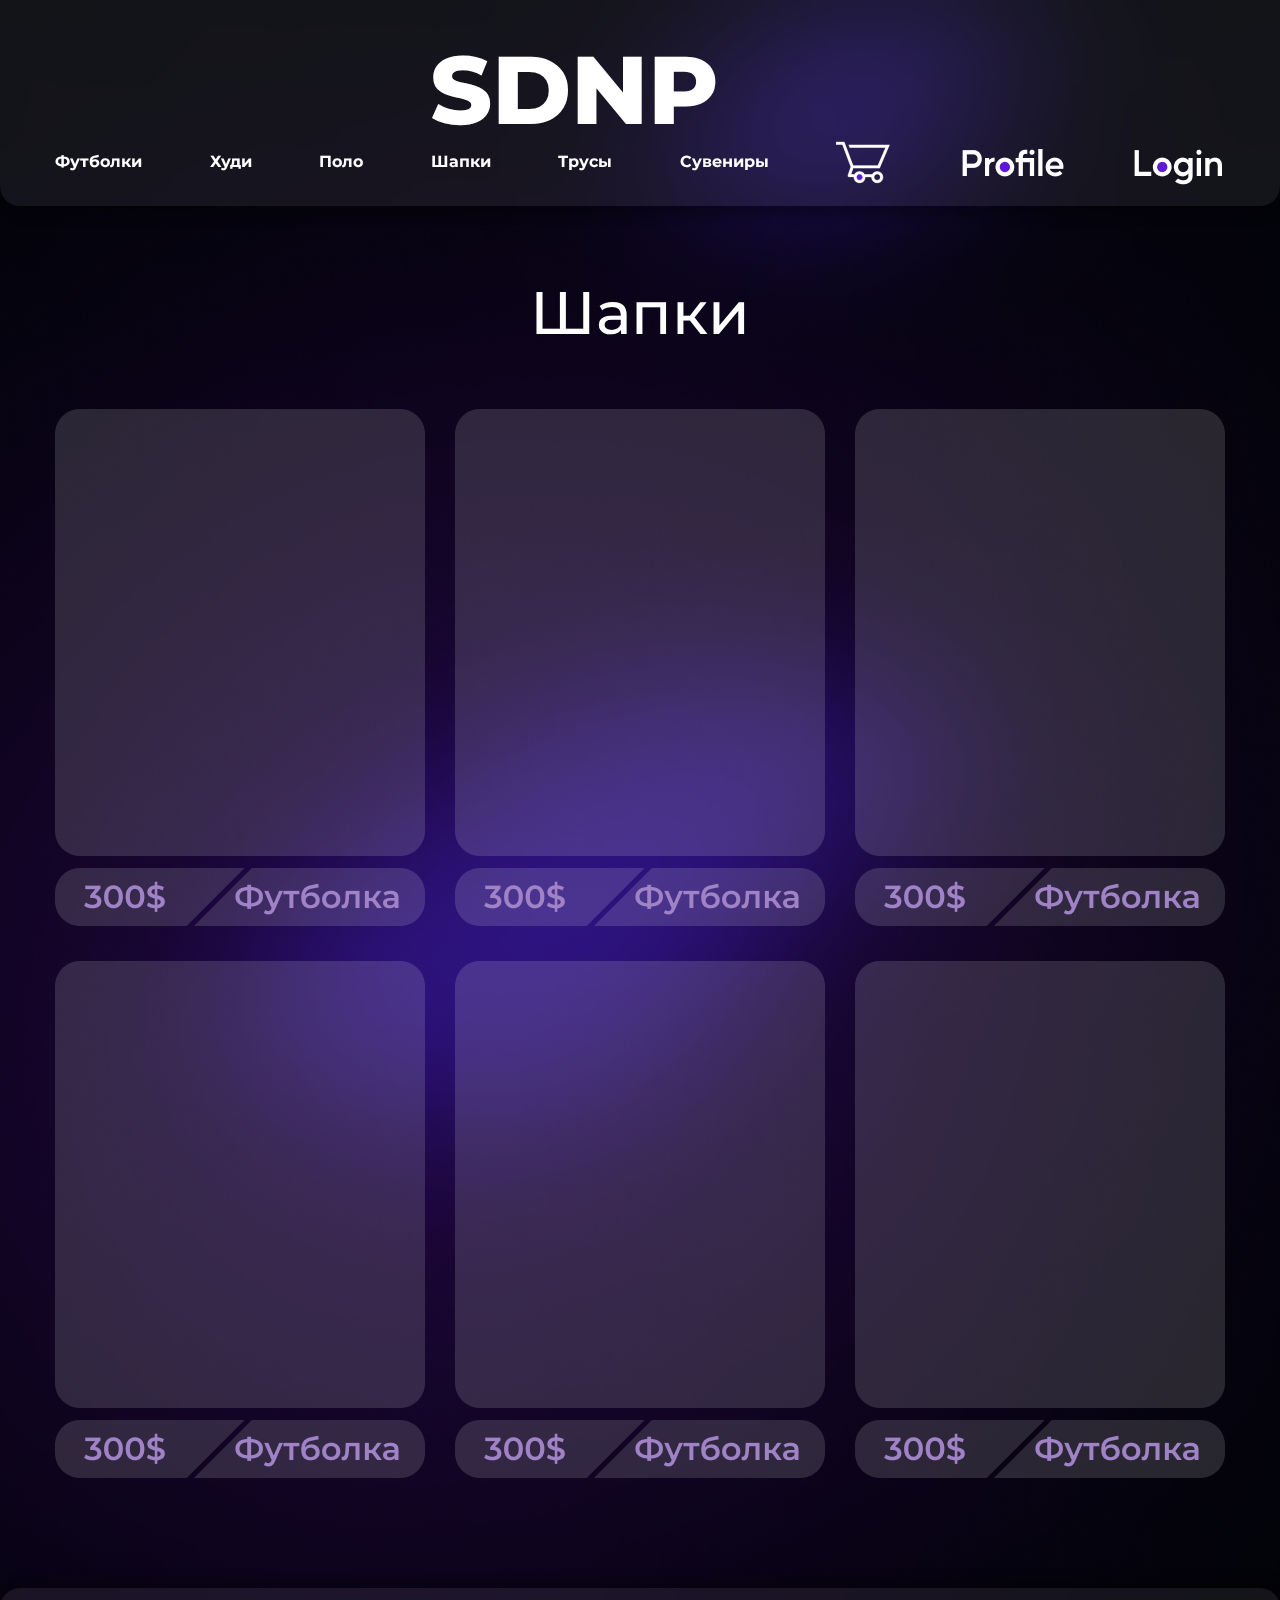
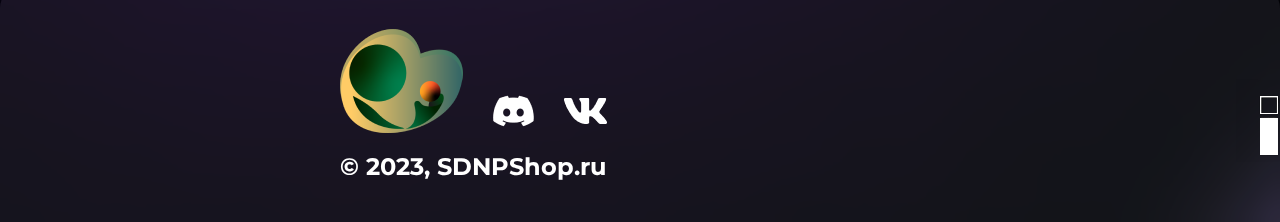
<file: SDNPshop/myfirstproject/Шапки.html>
<!DOCTYPE html>
<html lang="ru">
  <head>
    <meta charset="UTF-8"/>
    <link rel="stylesheet" href="css/style.css" />
    <title>SDNPShop</title>
  </head>
  <body>
    <nav class="header">
      <div class="header-logo">
        <a href="./index.html" class="logo">
          <strong>SDNP</strong><small>Shop</small>
        </a>
      </div>
      <ul class="header-menu">
        <li class="header-menu_item"><a href="./Футболки.html" class="header-menu_link">Футболки</a></li>
        <li class="header-menu_item"><a href="./Худи.html" class="header-menu_link">Худи</a></li>
        <li class="header-menu_item"><a href="./Поло.html" class="header-menu_link">Поло</a></li>
        <li class="header-menu_item"><a href="./Шапки.html" class="header-menu_link">Шапки</a></li>
        <li class="header-menu_item"><a href="./Трусы.html" class="header-menu_link">Трусы</a></li>
        <li class="header-menu_item"><a href="./Сувениры.html" class="header-menu_link">Сувениры</a></li>
        <li class="header-menu_img"><a href="#" class="header-menu_img"><img src="img/корзина.png"></a></li>
        <li class="header-menu_img"><a href="#" class="header-menu_img"><img src="img/profile.png"></a></li>
        <li class="header-menu_img"><a href="#" class="header-menu_img"><img src="img/Login.png"></a></li>
      </ul>
    </nav>


    <main class="section">
      <div class="container">
        <h1 class="title-1">Шапки</h1>
        <ul class="projects">
          <li class="project">
            <img src="img/image.png" alt="" class="project_img">
            <button class="project_title">
              <img src="img/button.png" alt="" class="project_button">
            </button>
          </li>
          <li class="project">
            <img src="img/image.png" alt="" class="project_img">
            <button class="project_title">
              <img src="img/button.png" alt="" class="project_button">
            </button>
          </li>
          <li class="project">
            <img src="img/image.png" alt="" class="project_img">
            <button class="project_title">
              <img src="img/button.png" alt="" class="project_button">
            </button>
          </li>
          <li class="project">
            <img src="img/image.png" alt="" class="project_img">
            <button class="project_title">
              <img src="img/button.png" alt="" class="project_button">
            </button>
          </li>
          <li class="project">
            <img src="img/image.png" alt="" class="project_img">
            <button class="project_title">
              <img src="img/button.png" alt="" class="project_button">
            </button>
          </li>
          <li class="project">
            <img src="img/image.png" alt="" class="project_img">
            <button class="project_title">
              <img src="img/button.png" alt="" class="project_button">
            </button>
          </li>
        </ul>
      </div>
    </main>

    <div class="footer">
      <div class="container_lower">
        <div class="row">
          <div class="Group_1">
            <div class="Group_1_row">
              <a class="footer_img"><img src="img/Лого.png"></a>
              <a href="https://discord.gg/MNrpajjD" class="footer_img_2"><img src="img/Discord.png"></a>
              <a href="#" class="footer_img_2"><img src="img/VK.png"></a>
            </div>  
            <h1 class="title-2">© 2023, SDNPShop.ru</h1>
          </div>
          <div class="Group_2">
            <a href="https://tpu.ru/" class="footer_img_3"><img src="img/TPU.png"></a>
          </div>
        </div>
      </div>
    </div>  



    





  </body>
</html>
</file>
<file: SDNPshop/myfirstproject/css/main.css>
* {
	margin: 0;
	padding: 0;
	box-sizing: border-box;
}
:root {
	--index: calc(1vw + 1vh);
	--text: #e7e7e0;
	--transition: transform .75s cubic-bezier(.075, .5, 0, 1);
}
@font-face {
	font-family: raleway_f;
	src: url(../fonts/raleway-regular.woff2);
}
@font-face {
	font-family: raleway_f;
	src: url(../fonts/raleway-black.woff2);
	font-weight: 900;
}
body {
	background-color: #010101;
	font-family: raleway_f, sans-serif;
	line-height: 1.55;
}
.main-header {
	position: relative;
}
.main-header::after {
	content: '';
	position: absolute;
	z-index: 100;
	width: 100%;
	height: calc(var(--index) * 8);
	background-image: url(../img/ground1.png);
	background-size: cover;
	background-repeat: no-repeat;
	background-position: center;
	bottom: calc(var(--index) * -4.5);
}
.layers {
	height: 100vh;
	display: flex;
	align-items: center;
	justify-content: center;
	text-align: center;
	overflow: hidden;
	position: relative;
}
.layer {
	height: 100%;
	width: 100%;
	position: absolute;
	background-size: cover;
	background-position: center;
	will-change: transform;
	z-index: 2;
	transition: var(--transition);
}
.layers__base {
	transform: translate3d(0, calc(var(--scrollTop) / 1.6), 0);
	z-index: 0;
}
.layers__middle {
	transform: translate3d(0, calc(var(--scrollTop) / 2.5), 0);
}
.layers__front {
	transform: translate3d(0, calc(var(--scrollTop) / 5.7), 0);
}
.layer__header {
	z-index: 1;
	transform: translate3d(0, calc(var(--scrollTop) / 2), 0);
	transition: var(--transition);
	will-change: transform;
	text-transform: uppercase;
	font-weight: 900;
	color: var(--text);
	text-shadow: 0 0 15px #9d822b;
}
.layers__title {
	font-size: calc(var(--index));
	letter-spacing: calc(var(--index) / 2.25);
}
.layers__caption {
	font-size: calc(var(--index) * 2.25);
	letter-spacing: calc(var(--index) / 3.5);
	margin-top: calc(var(--index) * -8);
}
.main-article {
	--main-article-transform: translate3d(0, calc(var(--scrollTop) / -7.5), 0);
	min-height: 100vh;
	background-size: cover;
	background-position: center;
	color: var(--text);
	display: flex;
	justify-content: center;
	align-items: center;
	position: relative;
	text-align: center;
	/* Update: */
	top: -1px;
	z-index: 10;
}
.main-article__header {
	text-transform: uppercase;
	font-size: calc(var(--index) * 1.8);
	letter-spacing: calc(var(--index) / 7.5);
	transform: var(--main-article-transform);
	transition: var(--transition);
	will-change: transform;
}
.main-article__paragraph {
	max-width: calc(var(--index) * 30);
	font-size: calc(var(--index) * .9);
	margin-top: calc(var(--index) / 1.25);
	transform: var(--main-article-transform);
	transition: var(--transition);
	will-change: transform;
}
.content {
	will-change: transform;
}
.copy {
	position: absolute;
	bottom: calc(var(--index) * 2.5);
	opacity: .45;
	font-size: calc(var(--index) * .75);
	letter-spacing: calc(var(--index) / 37.5);
}
</file>
<file: SDNPshop/myfirstproject/css/style.css>
@import "./reset.css";
@import url('https://fonts.googleapis.com/css2?family=Montserrat:wght@500;700;800&display=swap');

/*
font-family: 'Montserrat', sans-serif;
*/

html, body{
  font-family: 'Montserrat', sans-serif;
  background-image: url(img/Frame\ 13.png);
  background-size: cover;
}



/* HEADER */

.header{
  color: white;
  padding: 31px 0 20px 0;
  background: rgba(250, 250, 250, 0.07);
  backdrop-filter: blur(10px);
  box-shadow: 0px 0px 10px 10px rgba(0, 0, 0, 0.3);
  border-radius: 0px 0px 20px 20px;
}

.header-logo{
  margin: 0 auto;
  width: 420px;
  height: 105px;
}




.logo small{
  color: #5E19D6;
  font-size: 48px; 
  font-weight: 800;
  font-size: 0;
  animation: ani 1.5s forwards;
}

@keyframes ani {
  0% {font-size: 15;}
  100% {font-size: 48px;}
  0% {opacity: 0.2;}
  100% {opacity: 1;}
}







.logo strong {
  color: white;
  font-size: 96px; 
  font-weight: 800;
}

.header-menu{
  
  display: flex;
  justify-content: space-between;
  align-items: center;
  column-gap: 30px;
  row-gap: 20px;
  flex-wrap: wrap;
  font-size: 16px; 
  font-weight: 700;
  margin: 0 auto;
  width: 1170px;

  
}

.header-menu_link{
  font-family: 'Montserrat', sans-serif;
  color: white;
}

.header-menu_link strong{
  font-size: 25px; 
}


/* CATEGORY */

.section{
  margin: 0 auto;
  padding: 70px 0 110px 0;
  width: 1170px;
}

.title-1{
  margin-bottom: 60px;
  font-size: 60px;
  font-weight: 500;
  color: white;
  text-align: center;
  width: 1170px;
}

.projects{
  display: flex;
  flex-wrap: wrap;
  column-gap: 30px;
  row-gap: 35px;
  width: 1170px;
  margin: 0;
}

.project{
  max-width: 370px;
}

.Specifications{
  color:white;
  font-size: 32px;
  font-weight: 500;
}



.Price{
  padding: 277px 0 0 0;
}


.project_button{
  padding: 12px 0 0 0;
}



/* FOOTER */

.row, .product_row{
  display: flex;
  padding: 41px 0;
  flex-direction: row;
  justify-content: space-between;
  width: 1178px;

}

.footer{
  padding: 0 340px;

  background: rgba(250, 250, 250, 0.07);
  backdrop-filter: blur(10px);
  box-shadow: 0px 0px 10px 10px rgba(0, 0, 0, 0.3);
  border-radius: 20px 20px 0px 0px;
}

.title-2{
  color:white;
  font-weight: 700;
  font-size: 24px;
}

.container_lower{
  margin-left: auto;
  margin-right: auto;
  margin: 0 auto;
  width: 1170px;
}



.Group_2{
  margin: 50px 0 0 0;
}

.footer_img_2{
  margin: 60px 0 0 0;
}

.Group_1_row{
  display: flex;
  align-items: center;

}

.Group_1_row > * {
margin-right: 20px;
}




.title-2{
  margin: 19px 0 0 0;
}






/* Стили эффектов*/

.header-menu_item a {
  display: inline-block;
  color: white;
  line-height: 1;
  text-decoration: none;
  cursor: pointer;
  position: relative;
}
.header-menu_item a:after {
  display: block;
  content: "";
  background-color: white;
  height: 1px;
  width: 0%;
  left: 50%;
  position: absolute;
  -webkit-transition: width .3s ease-in-out;
  -moz--transition: width .3s ease-in-out;
  transition: width .3s ease-in-out;
  -webkit-transform: translateX(-50%);
  -moz-transform: translateX(-50%);
  transform: translateX(-50%);
}
.header-menu_item a:hover:after,
.header-menu_item a:focus:after {
  width: 100%;
}




.header-menu_img, .logo, .project_button, .footer_img_3, .footer_img_2{
  filter: blur(0); /* Размытие изображения */
  transition: 0.6s; /* Время перехода */
}
.header-menu_img:hover, .logo:hover, .project_button:hover, .footer_img_3:hover, .footer_img_2:hover{
  filter: blur(1.5px); /* Отменяем размытие */
}
</file>
